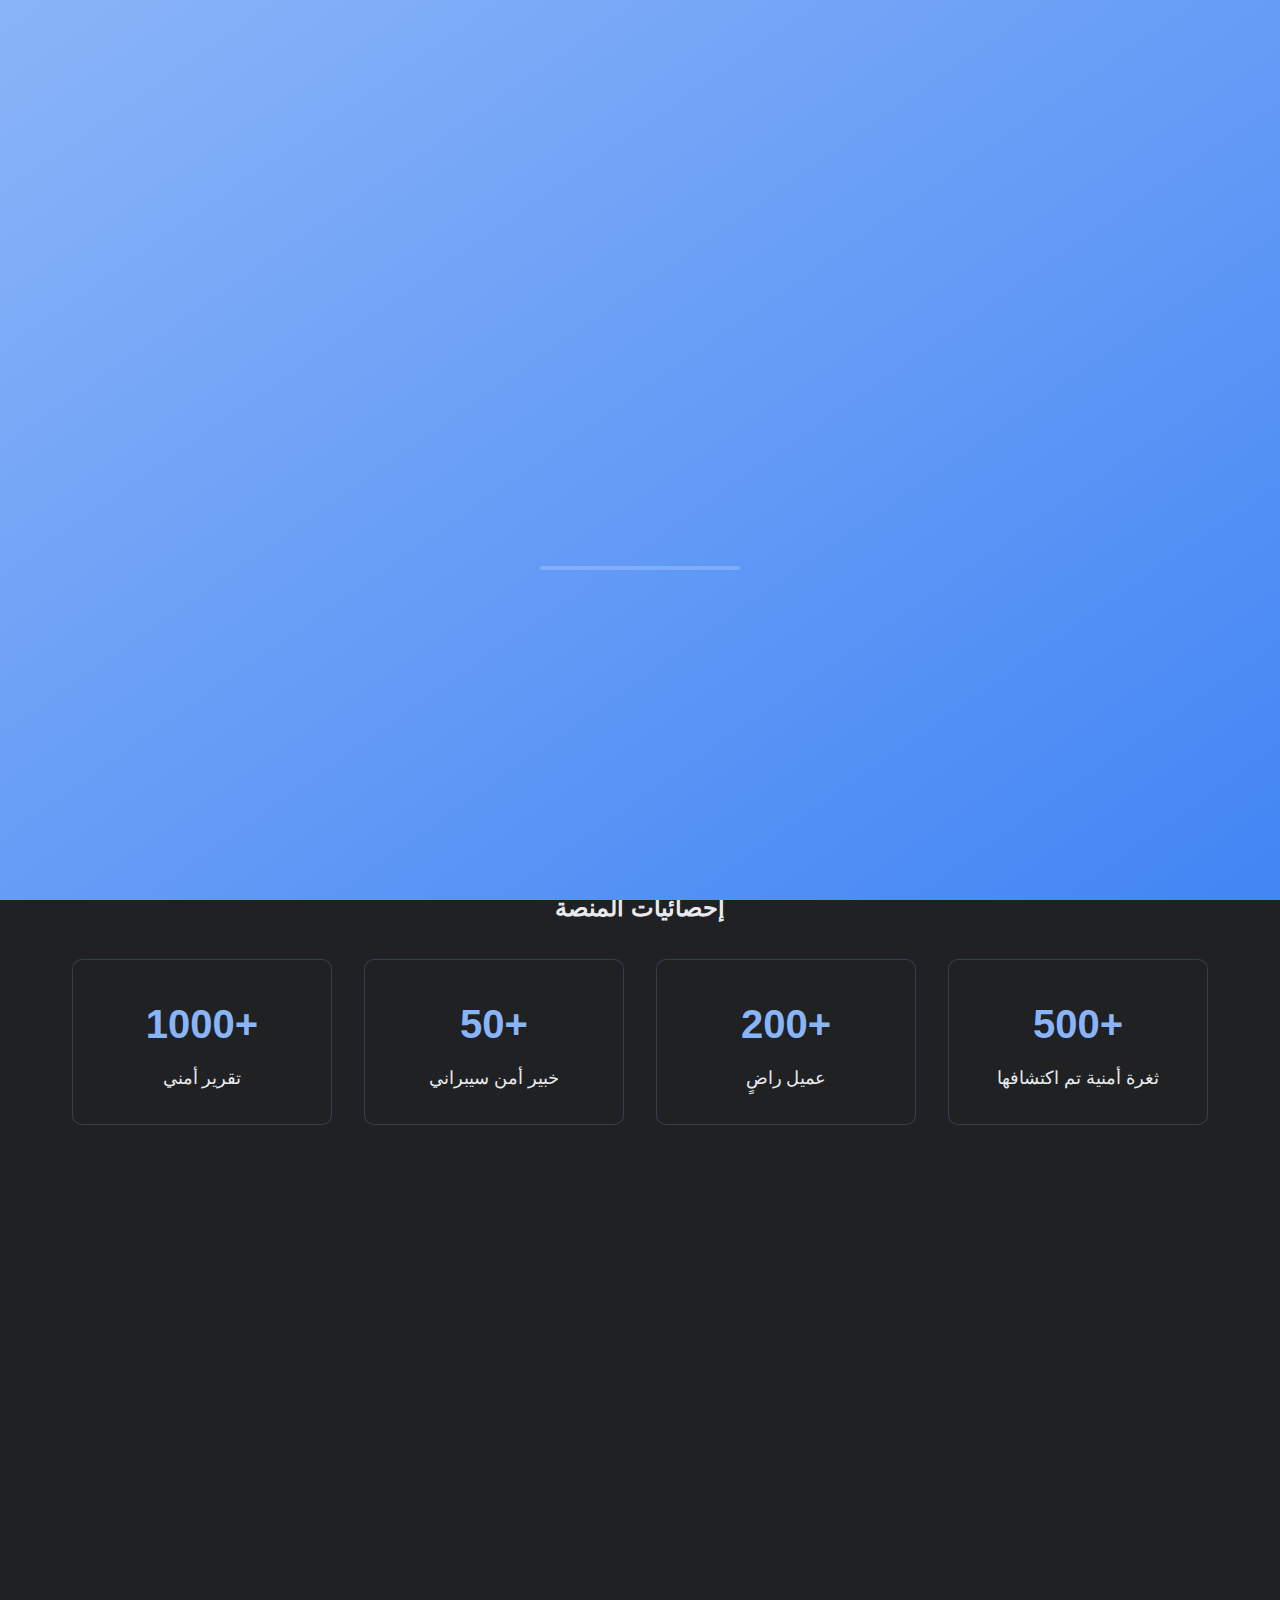
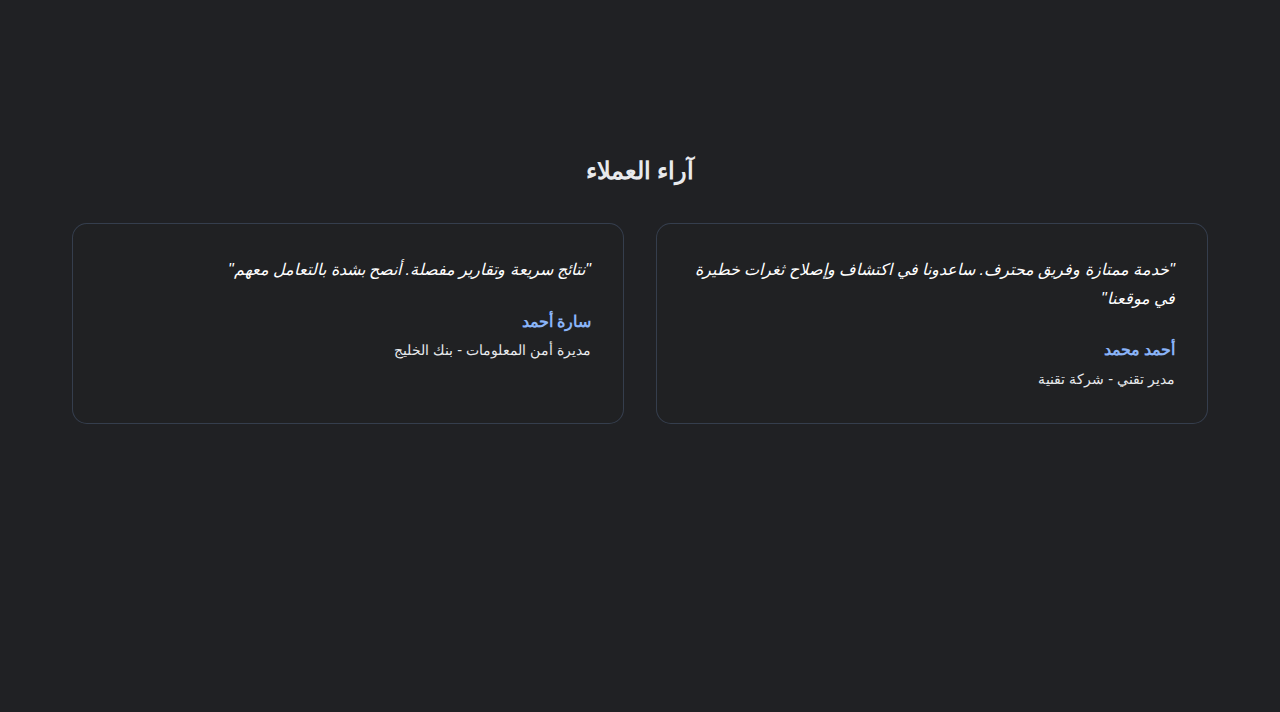
<file: index.html>
<html lang="ar" dir="rtl">
<head>
    <meta charset="UTF-8">
    <meta name="viewport" content="width=device-width, initial-scale=1.0">
    <title>hackXpro</title>
    <link rel="stylesheet" href="style.css">
    <link rel="stylesheet" href="loading.css">
    <script type="module" src="main.js"></script>
    <script type="importmap">
    {
        "imports": {
            "./vulnerabilities.js": "./vulnerabilities.js"
        }
    }
    </script>
</head>
<body>
    <div id="login-overlay" class="active">
        <div class="login-container">
            <div class="login-header">
                <svg class="security-icon" viewBox="0 0 24 24">
                    <path d="M12 1L3 5v6c0 5.55 3.84 10.74 9 12 5.16-1.26 9-6.45 9-12V5l-9-4zm0 10.99h7c-.53 4.12-3.28 7.79-7 8.94V12H5V6.3l7-3.11v8.8z"/>
                </svg>
                <h2>تسجيل الدخول</h2>
            </div>
            <form id="login-form">
                <input type="text" id="username" placeholder="اسم المستخدم" required>
                <input type="password" id="password" placeholder="كلمة المرور" required>
                <button type="submit">دخول</button>
            </form>
        </div>
    </div>

    <nav class="main-nav">
        <div class="logo">
            <svg viewBox="0 0 24 24">
                <path d="M12 1L3 5v6c0 5.55 3.84 10.74 9 12 5.16-1.26 9-6.45 9-12V5l-9-4zm0 10.99h7c-.53 4.12-3.28 7.79-7 8.94V12H5V6.3l7-3.11v8.8z"/>
            </svg>
            hackXpro
        </div>
        <ul class="nav-links">
            <li><a href="#about">عن المنصة</a></li>
            <li><a href="#vulnerabilities">الثغرات المكتشفة</a></li>
            <li><a href="#team">فريق العمل</a></li>
            <li><a href="#partners">شركاء النجاح</a></li>
            <li><a href="#contact">التواصل والدعم</a></li>
        </ul>
        <div class="nav-controls">
            <!-- Theme toggle and logout button will be added here dynamically -->
        </div>
    </nav>

    <main>
        <section id="about" class="visible">
            <h2>عن المنصة</h2>
            <div class="about-content">
                <div class="about-text">
                    <h3>من نحن</h3>
                    <p>منصة hackXpro هي منصة رائدة في مجال الأمن السيبراني والكشف عن الثغرات الأمنية. نحن نجمع بين الخبرة التقنية والمهنية لتقديم خدمات أمنية متكاملة للشركات والمؤسسات.</p>
                    
                    <h3>رؤيتنا</h3>
                    <p>نسعى لأن نكون المنصة الأولى في الشرق الأوسط في مجال اكتشاف وتوثيق الثغرات الأمنية، وتقديم حلول أمنية مبتكرة تحمي عملائنا من التهديدات السيبرانية المتزايدة.</p>

                    <h3>خدماتنا</h3>
                    <div class="services-grid">
                        <div class="service-card">
                            <svg viewBox="0 0 24 24">
                                <path d="M12 1L3 5v6c0 5.55 3.84 10.74 9 12 5.16-1.26 9-6.45 9-12V5l-9-4zm0 10.99h7c-.53 4.12-3.28 7.79-7 8.94V12H5V6.3l7-3.11v8.8z"/>
                            </svg>
                            <h4>فحص الثغرات الأمنية</h4>
                            <p>نقدم خدمات شاملة لفحص واكتشاف الثغرات الأمنية في المواقع والتطبيقات</p>
                        </div>
                        <div class="service-card">
                            <svg viewBox="0 0 24 24">
                                <path d="M18 8h-1V6c0-2.76-2.24-5-5-5S7 3.24 7 6v2H6c-1.1 0-2 .9-2 2v10c0 1.1.9 2 2 2h12c1.1 0 2-.9 2-2V10c0-1.1-.9-2-2-2zM9 6c0-1.66 1.34-3 3-3s3 1.34 3 3v2H9V6zm9 14H6V10h12v10zm-6-3c1.1 0 2-.9 2-2s-.9-2-2-2-2 .9-2 2 .9 2 2 2z"/>
                            </svg>
                            <h4>حماية البيانات</h4>
                            <p>نوفر حلول متكاملة لحماية بيانات العملاء والمستخدمين</p>
                        </div>
                        <div class="service-card">
                            <svg viewBox="0 0 24 24">
                                <path d="M21 4H3c-1.1 0-2 .9-2 2v12c0 1.1.9 2 2 2h18c1.1 0 2-.9 2-2V6c0-1.1-.9-2-2-2zm0 14H3V6h18v12zM9 10h6v2H9z"/>
                            </svg>
                            <h4>تدريب وتوعية</h4>
                            <p>نقدم برامج تدريبية متخصصة في مجال الأمن السيبراني</p>
                        </div>
                    </div>
                </div>
            </div>
        </section>

        <section id="statistics" class="visible">
            <h2>إحصائيات المنصة</h2>
            <div class="stats-grid">
                <div class="stat-card">
                    <div class="stat-number">+500</div>
                    <div class="stat-label">ثغرة أمنية تم اكتشافها</div>
                </div>
                <div class="stat-card">
                    <div class="stat-number">+200</div>
                    <div class="stat-label">عميل راضٍ</div>
                </div>
                <div class="stat-card">
                    <div class="stat-number">+50</div>
                    <div class="stat-label">خبير أمن سيبراني</div>
                </div>
                <div class="stat-card">
                    <div class="stat-number">+1000</div>
                    <div class="stat-label">تقرير أمني</div>
                </div>
            </div>
        </section>

        <section id="vulnerabilities">
            <h2>احدث الثغرات المكتشفة</h2>
            <div class="vulnerabilities-grid" id="vulnGrid"></div>
        </section>

        <div id="subscription-modal" class="modal">
            <div class="modal-content">
                <div class="modal-header">
                    <h3>خدمة مدفوعة</h3>
                    <button id="close-modal" class="close-modal">×</button>
                </div>
                <p>هذه الخدمة متاحة للمشتركين فقط</p>
                <input type="text" id="invite-code" placeholder="كود الدعوة">
                <div class="modal-buttons">
                    <button id="subscribe-btn">اشترك الآن</button>
                    <button id="verify-code">تحقق من الكود</button>
                </div>
            </div>
        </div>

        <section id="team">
            <h2>فريق العمل</h2>
            <div class="team-grid">
                <!-- Team members will be added dynamically -->
            </div>
        </section>

        <section id="partners">
            <h2>شركاء النجاح</h2>
            <div class="partners-grid">
                <!-- Partners will be added dynamically -->
            </div>
        </section>

        <section id="testimonials" class="visible">
            <h2>آراء العملاء</h2>
            <div class="testimonials-grid">
                <div class="testimonial-card">
                    <div class="testimonial-content">
                        <p>"خدمة ممتازة وفريق محترف. ساعدونا في اكتشاف وإصلاح ثغرات خطيرة في موقعنا"</p>
                    </div>
                    <div class="testimonial-author">
                        <h4>أحمد محمد</h4>
                        <p>مدير تقني - شركة تقنية</p>
                    </div>
                </div>
                <div class="testimonial-card">
                    <div class="testimonial-content">
                        <p>"نتائج سريعة وتقارير مفصلة. أنصح بشدة بالتعامل معهم"</p>
                    </div>
                    <div class="testimonial-author">
                        <h4>سارة أحمد</h4>
                        <p>مديرة أمن المعلومات - بنك الخليج</p>
                    </div>
                </div>
            </div>
        </section>

        <section id="contact">
            <h2>التواصل والدعم الفني</h2>
            <div class="contact-grid">
                <a href="https://t.me/hackXproo" class="contact-button telegram-button">
                    <svg viewBox="0 0 24 24">
                        <path d="M9.78 18.65l.28-4.23 7.68-6.92c.34-.31-.07-.46-.52-.19L7.74 13.3 3.64 12c-.88-.25-.89-.86.2-1.3l15.97-6.16c.73-.33 1.43.18 1.15 1.3l-2.72 12.81c-.19.91-.74 1.13-1.5.71L12.6 16.3l-1.99 1.93c-.23.23-.42.42-.83.42z"/>
                    </svg>
                    تواصل عبر تليجرام
                </a>
                <a href="https://wa.me/yourwhatsappnumber" class="contact-button whatsapp-button">
                    <svg viewBox="0 0 24 24">
                        <path d="M18 8h-1V6c0-2.76-2.24-5-5-5S7 3.24 7 6v2H6c-1.1 0-2 .9-2 2v10c0 1.1.9 2 2 2h12c1.1 0 2-.9 2-2V10c0-1.1-.9-2-2-2zM9 6c0-1.66 1.34-3 3-3s3 1.34 3 3v2H9V6zm9 14H6V10h12v10zm-6-3c1.1 0 2-.9 2-2s-.9-2-2-2-2 .9-2 2 .9 2 2 2z"/>
                    </svg>
                    تواصل عبر واتساب
                </a>
                <a href="https://facebook.com/yourpage" class="contact-button facebook-button">
                    <svg viewBox="0 0 24 24">
                        <path d="M12.031 6.172c-3.181 0-5.767 2.586-5.768 5.766-.001 1.298.38 2.27 1.019 3.287l-.582 2.128 2.182-.573c.978.58 1.911.928 3.145.929 3.178 0 5.767-2.587 5.768-5.766.001-3.187-2.575-5.77-5.764-5.771zm3.392 8.244c-.144.405-.837.774-1.17.824-.299.045-.677.063-1.092-.069-.252-.08-.575-.187-.988-.365-1.739-.751-2.874-2.502-2.961-2.617-.087-.116-.708-.94-.708-1.793s.448-1.273.607-1.446c.159-.173.346-.217.462-.217l.332.006c.106.005.249-.04.39.298.144.347.491 1.2.534 1.287.043.087.072.188.014.304-.058.116-.087.188-.173.289l-.26.304c-.087.086-.177.18-.076.354.101.174.449.741.964 1.201.662.591 1.221.774 1.394.86s.274.072.376-.043c.101-.116.433-.506.549-.68.116-.173.231-.145.39-.087s1.011.477 1.184.564.289.13.332.202c.045.072.045.419-.1.824zm-3.423-14.416c-6.627 0-12 5.373-12 12s5.373 12 12 12 12-5.373 12-12-5.373-12-12-12zm.029 18.88c-1.161 0-2.305-.292-3.318-.844l-3.677.964.984-3.595c-.607-1.052-.927-2.246-.926-3.468.001-3.825 3.113-6.937 6.937-6.937 1.856.001 3.598.723 4.907 2.034 1.31 1.311 2.031 3.054 2.03 4.908-.001 3.825-3.113 6.938-6.937 6.938z"/>
                    </svg>
                    تواصل عبر فيسبوك
                </a>
            </div>
        </section>
    </main>
</body>
</html>
</file>
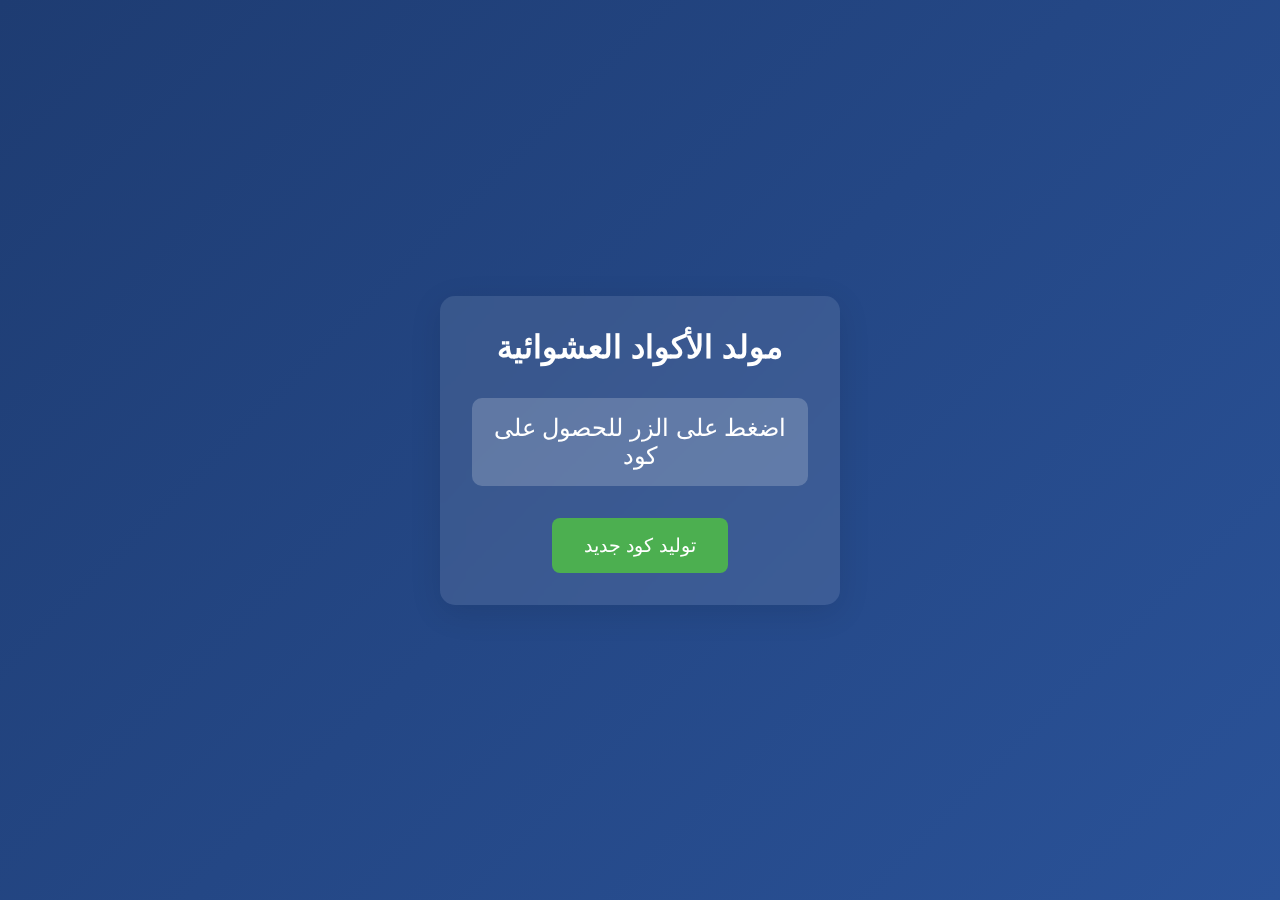
<file: code/index.html>
<html lang="ar" dir="rtl">
<head>
    <meta charset="UTF-8">
    <meta name="viewport" content="width=device-width, initial-scale=1.0">
    <title>مولد الأكواد العشوائية</title>
    <link rel="stylesheet" href="style.css">
</head>
<body>
    <div class="container">
        <h1>مولد الأكواد العشوائية</h1>
        <div class="code-display" id="codeDisplay">اضغط على الزر للحصول على كود</div>
        <button id="generateBtn">توليد كود جديد</button>
    </div>
    <script type="module" src="script.js"></script>
</body>
</html>
</file>
<file: style.css>
:root {
    --primary-color: #8ab4f8;
    --secondary-color: #4285f4;
    --accent-color: #e8eaed;
    --text-color: #ffffff;
    --background: #202124;
    --card-bg: rgba(32, 33, 36, 0.9);
    --card-border: rgba(138, 180, 248, 0.2);
    --card-hover: rgba(138, 180, 248, 0.1);
}

[data-theme="light"] {
    --primary-color: #1a73e8;
    --secondary-color: #4285f4;
    --accent-color: #5f6368;
    --text-color: #202124;
    --background: #ffffff;
    --card-bg: rgba(255, 255, 255, 0.9);
    --card-border: rgba(26, 115, 232, 0.2);
    --card-hover: rgba(26, 115, 232, 0.1);
}

* {
    margin: 0;
    padding: 0;
    box-sizing: border-box;
    font-family: 'Segoe UI', Tahoma, Geneva, Verdana, sans-serif;
}

body {
    background: var(--background);
    color: var(--text-color);
    line-height: 1.6;
}

/* Login Overlay */
#login-overlay {
    position: fixed;
    top: 0;
    left: 0;
    width: 100%;
    height: 100%;
    background: rgba(0, 0, 0, 0.9);
    display: none;
    justify-content: center;
    align-items: center;
    z-index: 1000;
}

#login-overlay.active {
    display: flex;
}

.login-container {
    background: linear-gradient(145deg, var(--primary-color), var(--secondary-color));
    color: white;
    padding: 2rem;
    border-radius: 10px;
    box-shadow: 0 0 20px rgba(0, 0, 0, 0.5);
    width: 100%;
    max-width: 400px;
}

.login-header {
    text-align: center;
    margin-bottom: 2rem;
}

.security-icon {
    width: 64px;
    height: 64px;
    fill: var(--accent-color);
    margin-bottom: 1rem;
}

.login-container form {
    display: flex;
    flex-direction: column;
    gap: 1rem;
}

.login-container input {
    padding: 1rem;
    border: 1px solid rgba(255, 255, 255, 0.2);
    border-radius: 5px;
    background: rgba(255, 255, 255, 0.15);
    color: white;
}

.login-container button {
    padding: 1rem;
    border: none;
    border-radius: 5px;
    background: white;
    color: var(--primary-color);
    cursor: pointer;
    transition: 0.3s;
    font-weight: bold;
}

.login-container button:hover {
    background: var(--accent-color);
    color: var(--primary-color);
}

/* Navigation */
.main-nav {
    background: rgba(32, 33, 36, 0.95);
    backdrop-filter: blur(10px);
    box-shadow: 0 2px 8px rgba(0, 0, 0, 0.2);
    padding: 1rem 2rem;
    display: flex;
    justify-content: space-between;
    align-items: center;
    position: sticky;
    top: 0;
    z-index: 100;
    transition: all 0.3s ease;
}

.hamburger-menu {
    display: none;
    flex-direction: column;
    gap: 6px;
    cursor: pointer;
    padding: 5px;
    background: none;
    border: none;
}

.hamburger-menu span {
    display: block;
    width: 25px;
    height: 2px;
    background: var(--text-color);
    transition: all 0.3s ease;
}

.nav-links {
    display: flex;
    gap: 2rem;
    list-style: none;
    margin: 0;
    padding: 0;
    transition: all 0.3s ease;
}

.nav-controls {
    display: flex;
    align-items: center;
    gap: 1rem;
}

.logout-btn {
    background: none;
    border: 1px solid var(--accent-color);
    padding: 0.5rem 1rem;
    border-radius: 5px;
    color: var(--text-color);
    cursor: pointer;
    transition: all 0.3s ease;
    font-size: 0.9rem;
    display: flex;
    align-items: center;
    gap: 0.5rem;
}

.logout-btn:hover {
    background: var(--accent-color);
    color: var(--background);
}

.logout-btn svg {
    width: 16px;
    height: 16px;
    fill: currentColor;
}

@media (max-width: 768px) {
    .hamburger-menu {
        display: flex;
    }

    .nav-links {
        position: fixed;
        top: 70px;
        right: -100%;
        flex-direction: column;
        background: var(--background);
        width: 70%;
        height: calc(100vh - 70px);
        padding: 2rem;
        gap: 1.5rem;
        box-shadow: -2px 0 10px rgba(0, 0, 0, 0.1);
        transition: all 0.3s ease;
    }

    .nav-links.active {
        right: 0;
    }

    .hamburger-menu.active span:nth-child(1) {
        transform: rotate(45deg) translate(6px, 6px);
    }

    .hamburger-menu.active span:nth-child(2) {
        opacity: 0;
    }

    .hamburger-menu.active span:nth-child(3) {
        transform: rotate(-45deg) translate(6px, -6px);
    }
}

.main-nav a {
    color: #ffffff;
    font-weight: 500;
    text-shadow: 0 1px 2px rgba(0, 0, 0, 0.1);
    text-decoration: none;
    transition: 0.3s;
}

.main-nav a:hover {
    color: var(--accent-color);
}

.logo {
    display: flex;
    align-items: center;
    gap: 0.5rem;
    font-size: 1.5rem;
    font-weight: bold;
}

.logo svg {
    width: 24px;
    height: 24px;
    fill: var(--accent-color);
}

.theme-toggle {
    background: none;
    border: none;
    padding: 0.5rem;
    cursor: pointer;
    display: flex;
    align-items: center;
    gap: 0.5rem;
    color: var(--text-color);
}

.theme-toggle svg {
    width: 20px;
    height: 20px;
    fill: currentColor;
}

/* Main Content */
main {
    padding: 2rem;
    max-width: 1200px;
    margin: 0 auto;
}

section {
    margin-bottom: 4rem;
    opacity: 0;
    transform: translateY(20px);
    transition: all 0.6s ease-out;
}

section.visible {
    opacity: 1;
    transform: translateY(0);
}

h2 {
    color: var(--accent-color);
    margin-bottom: 2rem;
    text-align: center;
}

/* Vulnerabilities Grid */
.vulnerabilities-grid {
    display: grid;
    grid-template-columns: repeat(auto-fit, minmax(300px, 1fr));
    gap: 2rem;
}

.vuln-card {
    background: var(--card-bg);
    border: 1px solid var(--card-border);
    border-radius: 15px;
    overflow: hidden;
    transition: all 0.3s cubic-bezier(0.4, 0, 0.2, 1);
    position: relative;
    backdrop-filter: blur(10px);
    box-shadow: 0 4px 6px rgba(0, 0, 0, 0.1);
}

.vuln-card:hover {
    transform: translateY(-5px);
    box-shadow: 0 12px 24px rgba(0, 0, 0, 0.2);
    border-color: var(--primary-color);
    background: var(--card-hover);
}

.vuln-card-banner {
    height: 160px;
    background: linear-gradient(45deg, var(--secondary-color), var(--primary-color));
    position: relative;
    overflow: hidden;
    background-size: cover;
    background-position: center;
    background-repeat: no-repeat;
}

.vuln-card-banner::before {
    content: '';
    position: absolute;
    top: 0;
    left: 0;
    right: 0;
    bottom: 0;
    background: linear-gradient(45deg, rgba(0,0,0,0.4), rgba(0,0,0,0.2));
    z-index: 1;
}

.vuln-card-banner svg {
    width: 100%;
    height: 100%;
    opacity: 0.7;
}

.vuln-card-content {
    padding: 2rem;
}

.vuln-card-content h3 {
    color: var(--primary-color);
    font-weight: 600;
    text-shadow: 0 1px 2px rgba(0, 0, 0, 0.1);
    font-size: 1.4rem;
    margin-bottom: 1rem;
    position: relative;
}

.vuln-card-content h3::after {
    content: '';
    position: absolute;
    bottom: -5px;
    left: 0;
    width: 50px;
    height: 3px;
    background: var(--accent-color);
    border-radius: 2px;
}

.vuln-severity {
    display: inline-block;
    padding: 0.4rem 1rem;
    border-radius: 20px;
    font-size: 0.9rem;
    margin-bottom: 1rem;
}

.vuln-severity.high {
    background: rgba(234, 67, 53, 0.1);
    color: #ea4335;
    border: 1px solid rgba(234, 67, 53, 0.3);
}

.vuln-severity.critical {
    background: rgba(217, 48, 37, 0.1);
    color: #d93025;
    border: 1px solid rgba(217, 48, 37, 0.3);
}

.vuln-severity.medium {
    background: rgba(251, 188, 4, 0.1);
    color: #fbbc04;
    border: 1px solid rgba(251, 188, 4, 0.3);
}

.vuln-card p {
    margin: 1rem 0;
    line-height: 1.8;
    color: var(--text-color);
    opacity: 0.9;
}

.vuln-card button {
    width: 100%;
    padding: 1rem;
    background: linear-gradient(135deg, var(--primary-color), var(--secondary-color));
    border: none;
    border-radius: 8px;
    color: #ffffff;
    font-weight: 600;
    cursor: pointer;
    transition: 0.3s;
    position: relative;
    overflow: hidden;
    text-shadow: 0 1px 2px rgba(0, 0, 0, 0.2);
    box-shadow: 0 2px 4px rgba(0, 0, 0, 0.1);
}

.vuln-card button::before {
    content: '';
    position: absolute;
    top: 0;
    left: -100%;
    width: 100%;
    height: 100%;
    background: linear-gradient(90deg, transparent, rgba(255, 255, 255, 0.2), transparent);
    transition: 0.5s;
}

.vuln-card button:hover::before {
    left: 100%;
}

.vuln-card button:hover {
    transform: translateY(-2px);
    box-shadow: 0 4px 8px rgba(0, 0, 0, 0.2);
}

.access-btn {
    opacity: 0.7;
    cursor: not-allowed;
}

.access-btn.enabled {
    opacity: 1;
    cursor: pointer;
}

/* Vulnerability View Styles */
#vulnerability-view {
    display: none;
    padding: 20px;
    background: var(--background);
}

.vuln-header {
    display: flex;
    align-items: center;
    gap: 20px;
    margin-bottom: 20px;
}

.back-btn {
    display: flex;
    align-items: center;
    gap: 8px;
    padding: 10px 20px;
    background: var(--primary-color);
    color: white;
    border: none;
    border-radius: 8px;
    cursor: pointer;
    transition: all 0.3s ease;
}

.back-btn:hover {
    background: var(--secondary-color);
    transform: translateX(-5px);
}

.vuln-content {
    background: var(--card-bg);
    border-radius: 15px;
    overflow: hidden;
    box-shadow: 0 4px 6px rgba(0, 0, 0, 0.1);
}

/* Modal */
.modal {
    display: none;
    position: fixed;
    top: 0;
    left: 0;
    width: 100%;
    height: 100%;
    background: rgba(0, 0, 0, 0.8);
    justify-content: center;
    align-items: center;
    z-index: 1000;
}

.modal-header {
    display: flex;
    justify-content: space-between;
    align-items: center;
    margin-bottom: 1rem;
}

.close-modal {
    background: none;
    border: none;
    color: var(--text-color);
    font-size: 1.5rem;
    cursor: pointer;
    padding: 0.5rem;
    transition: transform 0.3s ease;
}

.close-modal:hover {
    transform: rotate(90deg);
}

.modal-content {
    background: linear-gradient(145deg, var(--primary-color), rgba(42, 47, 79, 0.9));
    border: 1px solid rgba(229, 190, 236, 0.2);
    padding: 2.5rem;
    border-radius: 15px;
    max-width: 500px;
    width: 90%;
    backdrop-filter: blur(10px);
    position: relative;
}

#invite-code {
    width: 100%;
    padding: 1rem;
    margin: 1.5rem 0;
    background: rgba(255, 255, 255, 0.1);
    border: 1px solid rgba(229, 190, 236, 0.2);
    border-radius: 8px;
    color: var(--text-color);
    font-size: 1rem;
}

.modal-buttons {
    display: flex;
    gap: 1.5rem;
    margin-top: 2rem;
}

.modal-buttons button {
    flex: 1;
    padding: 1rem;
    border: none;
    border-radius: 8px;
    font-weight: bold;
    cursor: pointer;
    transition: 0.3s;
    position: relative;
    overflow: hidden;
}

#subscribe-btn {
    background: var(--secondary-color);
    color: var(--text-color);
}

#verify-code {
    background: var(--accent-color);
    color: var(--primary-color);
}

/* Team Section */
.team-grid {
    display: grid;
    grid-template-columns: repeat(auto-fit, minmax(200px, 1fr));
    gap: 2rem;
    padding: 2rem 0;
}

.team-member {
    background: var(--card-bg);
    border: 1px solid var(--card-border);
    border-radius: 15px;
    padding: 2rem;
    box-shadow: 0 4px 6px rgba(0, 0, 0, 0.1);
    text-align: center;
    transition: transform 0.3s;
}

.team-member:hover {
    transform: translateY(-10px);
    box-shadow: 0 12px 24px rgba(0, 0, 0, 0.2);
    border-color: var(--primary-color);
    background: var(--card-hover);
}

.member-avatar {
    width: 150px;
    height: 150px;
    border-radius: 50%;
    margin: 0 auto 1rem;
    border: 3px solid var(--accent-color);
    padding: 5px;
    background: var(--primary-color);
    position: relative;
    overflow: hidden;
    background-size: cover;
    background-position: center;
}

.member-avatar svg {
    width: 100%;
    height: 100%;
    fill: var(--secondary-color);
}

.member-name {
    color: var(--accent-color);
    font-size: 1.2rem;
    margin-bottom: 0.5rem;
}

.member-role {
    color: var(--secondary-color);
    font-size: 0.9rem;
}

/* Partners Section */
.partners-grid {
    display: grid;
    grid-template-columns: repeat(auto-fit, minmax(200px, 1fr));
    gap: 3rem;
    padding: 3rem 0;
}

.partner-card {
    background: var(--card-bg);
    border: 1px solid var(--card-border);
    box-shadow: 0 4px 6px rgba(0, 0, 0, 0.1);
    border-radius: 15px;
    padding: 2rem;
    text-align: center;
    transition: all 0.4s ease;
    display: flex;
    flex-direction: column;
    align-items: center;
    justify-content: center;
    min-height: 200px;
}

.partner-card:hover {
    border-color: var(--primary-color);
    background: var(--card-hover);
    box-shadow: 0 12px 24px rgba(0, 0, 0, 0.2);
}

.partner-logo {
    width: 80px;
    height: 80px;
    margin: 0 auto 1.5rem;
    fill: var(--accent-color);
    opacity: 0.9;
    transition: all 0.4s ease;
}

.partner-card:hover .partner-logo {
    opacity: 1;
    transform: scale(1.1);
}

.partner-name {
    font-size: 2rem;
    font-weight: 800;
    background: linear-gradient(135deg, var(--primary-color), var(--secondary-color));
    -webkit-background-clip: text;
    -webkit-text-fill-color: transparent;
    text-shadow: 0 2px 4px rgba(0, 0, 0, 0.1);
}

/* Contact Section Update */
.contact-grid {
    display: grid;
    grid-template-columns: repeat(auto-fit, minmax(200px, 1fr));
    gap: 1.5rem;
    margin-top: 2rem;
}

.contact-button {
    display: flex;
    align-items: center;
    justify-content: center;
    gap: 0.5rem;
    padding: 1rem;
    border-radius: 8px;
    color: white;
    text-decoration: none;
    transition: all 0.3s cubic-bezier(0.4, 0, 0.2, 1);
    font-weight: 600;
    text-shadow: 0 1px 2px rgba(0, 0, 0, 0.2);
    box-shadow: 0 4px 6px rgba(0, 0, 0, 0.1);
    border: none;
}

.contact-button:hover {
    transform: translateY(-2px);
    box-shadow: 0 8px 16px rgba(0, 0, 0, 0.2);
}

.contact-button svg {
    width: 24px;
    height: 24px;
    fill: currentColor;
}

.telegram-button { 
    background: linear-gradient(135deg, #0088cc, #0077b5); 
}

.telegram-button:hover { 
    background: linear-gradient(135deg, #006699, #00567f); 
}

.whatsapp-button { 
    background: linear-gradient(135deg, #25D366, #128C7E); 
}

.whatsapp-button:hover { 
    background: linear-gradient(135deg, #128C7E, #0C855A); 
}

.facebook-button { 
    background: linear-gradient(135deg, #1877F2, #0D65D9); 
}

.facebook-button:hover { 
    background: linear-gradient(135deg, #0D65D9, #0A44A5); 
}

/* Verification Messages */
.verification-message {
    margin-top: 1rem;
    padding: 1rem;
    border-radius: 8px;
    text-align: center;
    font-weight: 600;
    animation: fadeIn 0.3s ease-in;
}

.verification-message.success {
    background: rgba(46, 213, 115, 0.2);
    color: #2ed573;
    border: 1px solid rgba(46, 213, 115, 0.3);
}

.verification-message.error {
    background: rgba(255, 71, 87, 0.2);
    color: #ff4757;
    border: 1px solid rgba(255, 71, 87, 0.3);
}

@keyframes fadeIn {
    from {
        opacity: 0;
        transform: translateY(-10px);
    }
    to {
        opacity: 1;
        transform: translateY(0);
    }
}

/* About Section Styles */
.about-content {
    background: var(--card-bg);
    border-radius: 15px;
    padding: 2rem;
    box-shadow: 0 4px 6px rgba(0, 0, 0, 0.1);
    margin-bottom: 2rem;
}

.about-text h3 {
    color: var(--primary-color);
    margin: 1.5rem 0 1rem;
    font-size: 1.4rem;
}

.about-text p {
    line-height: 1.8;
    margin-bottom: 1.5rem;
    color: var(--text-color);
}

.services-grid {
    display: grid;
    grid-template-columns: repeat(auto-fit, minmax(250px, 1fr));
    gap: 2rem;
    margin-top: 2rem;
}

.service-card {
    background: var(--card-bg);
    border: 1px solid var(--card-border);
    border-radius: 10px;
    padding: 1.5rem;
    text-align: center;
    transition: all 0.3s ease;
}

.service-card:hover {
    transform: translateY(-5px);
    box-shadow: 0 8px 16px rgba(0, 0, 0, 0.1);
    border-color: var(--primary-color);
}

.service-card svg {
    width: 48px;
    height: 48px;
    fill: var(--primary-color);
    margin-bottom: 1rem;
}

.service-card h4 {
    color: var(--accent-color);
    margin-bottom: 0.5rem;
}

/* Statistics Section */
.stats-grid {
    display: grid;
    grid-template-columns: repeat(auto-fit, minmax(200px, 1fr));
    gap: 2rem;
    margin: 2rem 0;
}

.stat-card {
    background: var(--card-bg);
    border: 1px solid var(--card-border);
    border-radius: 10px;
    padding: 2rem;
    text-align: center;
    transition: all 0.3s ease;
}

.stat-card:hover {
    transform: translateY(-5px);
    border-color: var(--primary-color);
    background: var(--card-hover);
}

.stat-number {
    font-size: 2.5rem;
    font-weight: bold;
    color: var(--primary-color);
    margin-bottom: 0.5rem;
}

.stat-label {
    color: var(--accent-color);
    font-size: 1.1rem;
}

/* Testimonials Section */
.testimonials-grid {
    display: grid;
    grid-template-columns: repeat(auto-fit, minmax(300px, 1fr));
    gap: 2rem;
    margin: 2rem 0;
}

.testimonial-card {
    background: var(--card-bg);
    border: 1px solid var(--card-border);
    border-radius: 15px;
    padding: 2rem;
    transition: all 0.3s ease;
}

.testimonial-card:hover {
    transform: translateY(-5px);
    border-color: var(--primary-color);
    background: var(--card-hover);
}

.testimonial-content {
    font-style: italic;
    margin-bottom: 1.5rem;
    color: var(--text-color);
    line-height: 1.8;
}

.testimonial-author h4 {
    color: var(--primary-color);
    margin-bottom: 0.3rem;
}

.testimonial-author p {
    color: var(--accent-color);
    font-size: 0.9rem;
}

/* Responsive Adjustments */
@media (max-width: 768px) {
    .services-grid,
    .stats-grid,
    .testimonials-grid {
        grid-template-columns: 1fr;
    }
}

/* Smooth Scroll */
html {
    scroll-behavior: smooth;
}
</file>
<file: loading.css>
.loading-overlay {
    position: fixed;
    top: 0;
    left: 0;
    width: 100%;
    height: 100%;
    background: linear-gradient(145deg, var(--primary-color), var(--secondary-color));
    display: flex;
    justify-content: center;
    align-items: center;
    z-index: 2000;
    opacity: 1;
    transition: opacity 0.5s ease-out;
}

.loading-overlay.fade-out {
    opacity: 0;
}

.logo-container {
    display: flex;
    flex-direction: column;
    align-items: center;
    gap: 20px;
}

.animated-logo {
    width: 120px;
    height: 120px;
    position: relative;
}

.logo-shield {
    fill: none;
    stroke: #fff;
    stroke-width: 2;
    stroke-dasharray: 300;
    stroke-dashoffset: 300;
    animation: drawLogo 2s ease forwards;
}

.logo-text {
    font-size: 3rem;
    font-weight: bold;
    color: #fff;
    opacity: 0;
    transform: translateY(20px);
    animation: fadeInUp 0.5s ease forwards 1s;
}

.loading-bar {
    width: 200px;
    height: 4px;
    background: rgba(255, 255, 255, 0.2);
    border-radius: 2px;
    overflow: hidden;
    position: relative;
}

.loading-progress {
    position: absolute;
    left: 0;
    top: 0;
    height: 100%;
    width: 0;
    background: #fff;
    animation: loadProgress 3s ease-in-out forwards;
}

@keyframes drawLogo {
    to {
        stroke-dashoffset: 0;
    }
}

@keyframes fadeInUp {
    to {
        opacity: 1;
        transform: translateY(0);
    }
}

@keyframes loadProgress {
    0% { width: 0; }
    50% { width: 70%; }
    100% { width: 100%; }
}
</file>
<file: code/style.css>
* {
    margin: 0;
    padding: 0;
    box-sizing: border-box;
    font-family: 'Cairo', sans-serif;
}

body {
    background: linear-gradient(135deg, #1e3c72, #2a5298);
    min-height: 100vh;
    display: flex;
    justify-content: center;
    align-items: center;
}

.container {
    background: rgba(255, 255, 255, 0.1);
    backdrop-filter: blur(10px);
    padding: 2rem;
    border-radius: 15px;
    box-shadow: 0 8px 32px rgba(0, 0, 0, 0.1);
    text-align: center;
    max-width: 90%;
    width: 400px;
}

h1 {
    color: white;
    margin-bottom: 2rem;
    font-size: 2rem;
}

.code-display {
    background: rgba(255, 255, 255, 0.2);
    padding: 1rem;
    border-radius: 10px;
    font-size: 1.5rem;
    color: #fff;
    margin-bottom: 2rem;
    min-height: 60px;
    display: flex;
    align-items: center;
    justify-content: center;
    transition: all 0.3s ease;
    cursor: pointer;
    user-select: all;
    position: relative;
}

.code-display:hover {
    background: rgba(255, 255, 255, 0.3);
}

.code-display::after {
    content: 'تم النسخ!';
    position: absolute;
    top: -30px;
    left: 50%;
    transform: translateX(-50%) translateY(10px);
    background: rgba(76, 175, 80, 0.9);
    padding: 5px 10px;
    border-radius: 5px;
    font-size: 0.9rem;
    opacity: 0;
    transition: all 0.3s ease;
    pointer-events: none;
}

.code-display.copied::after {
    opacity: 1;
    transform: translateX(-50%) translateY(0);
}

button {
    background: #4CAF50;
    color: white;
    border: none;
    padding: 1rem 2rem;
    font-size: 1.2rem;
    border-radius: 8px;
    cursor: pointer;
    transition: all 0.3s ease;
}

button:hover {
    background: #45a049;
    transform: translateY(-2px);
}

button:active {
    transform: translateY(1px);
}

@media (max-width: 480px) {
    .container {
        padding: 1rem;
    }
    
    h1 {
        font-size: 1.5rem;
    }
    
    .code-display {
        font-size: 1.2rem;
    }
    
    button {
        font-size: 1rem;
        padding: 0.8rem 1.6rem;
    }
}
</file>
